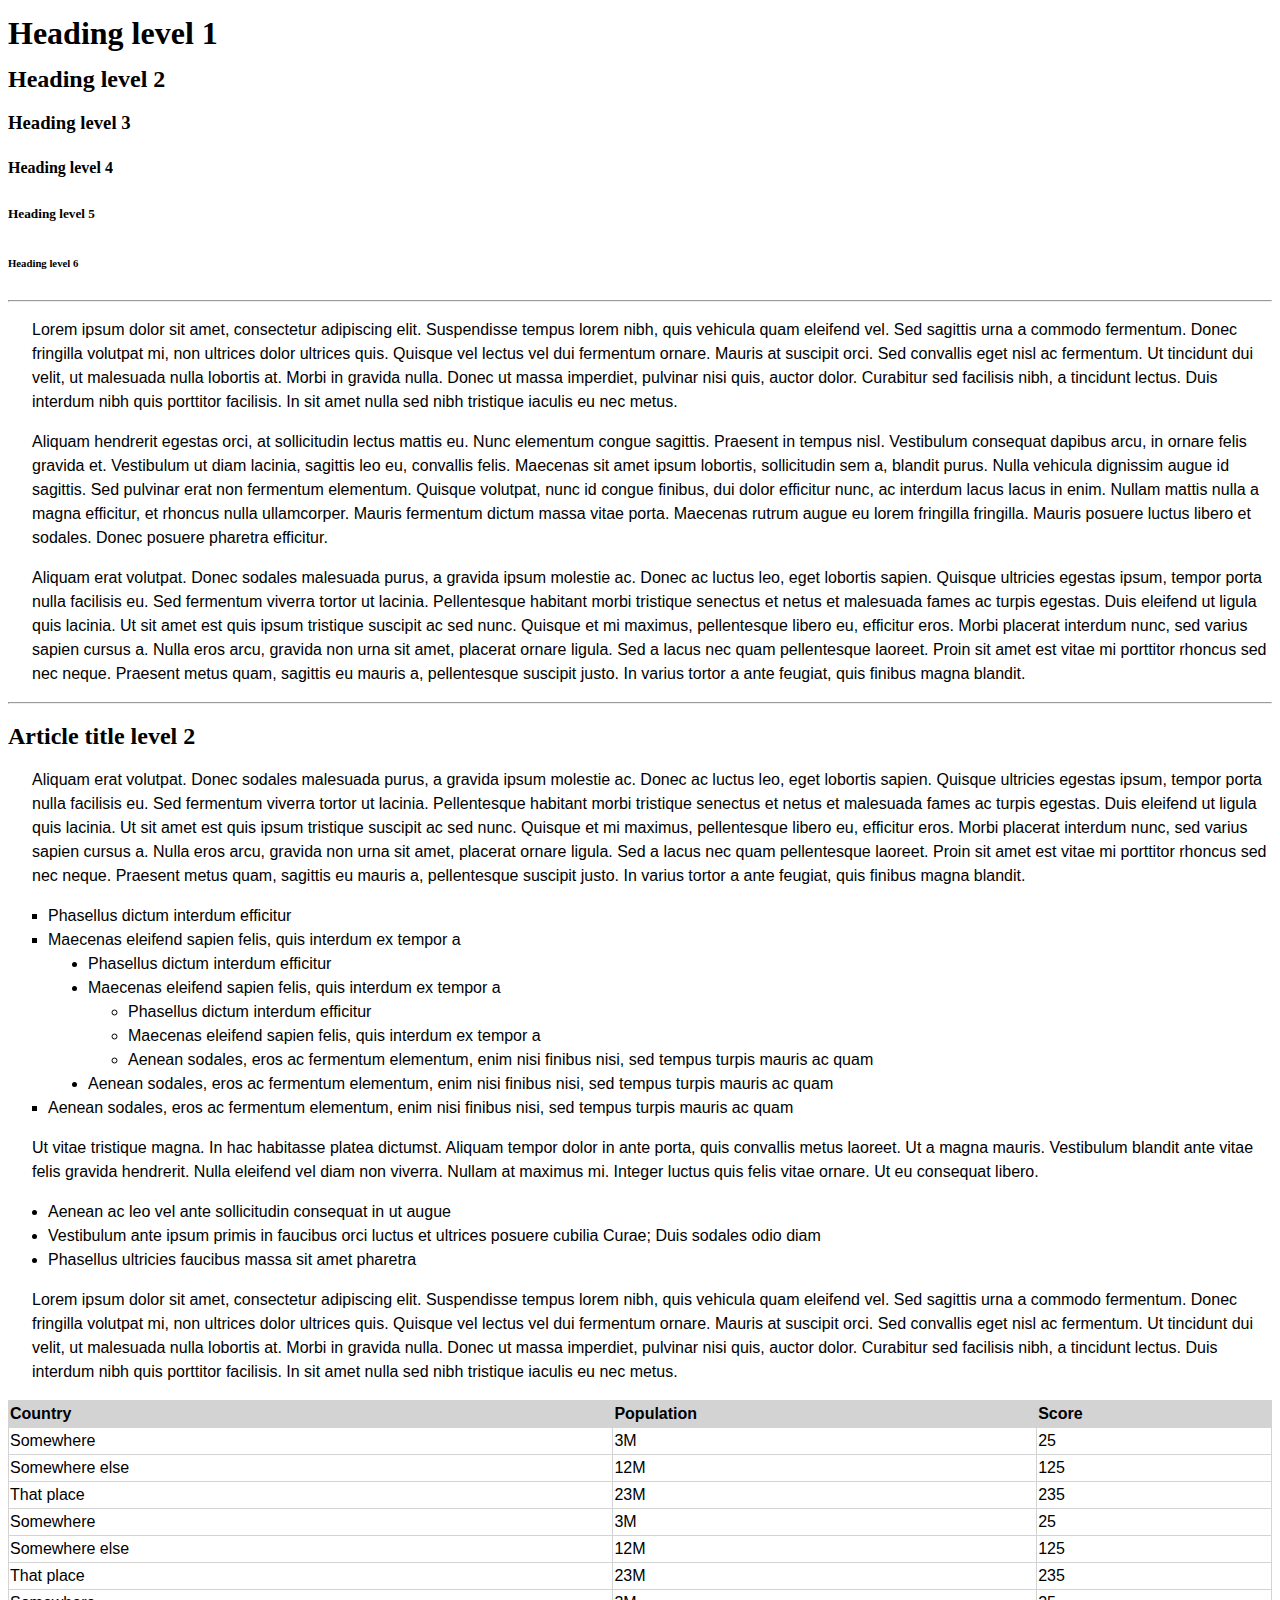
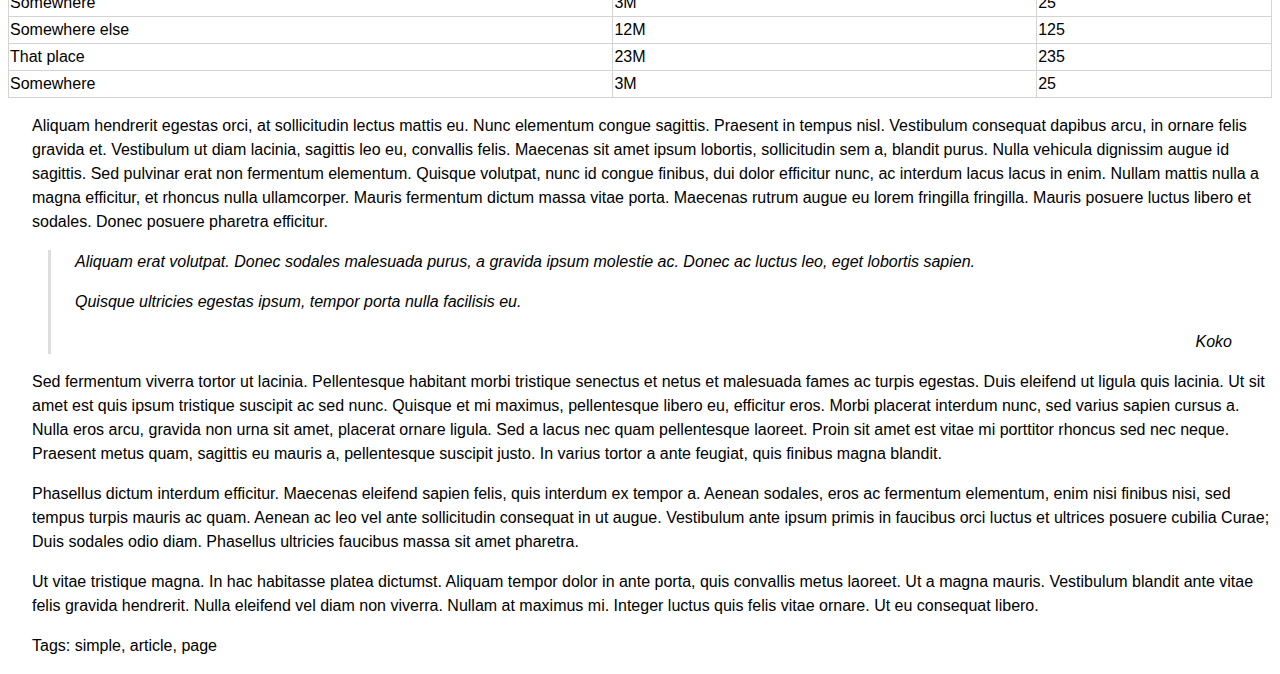
<file: 03-CSSandTypography/03.CSS-and-Typography-Exercise-Resources/11_Create-Typography-CSS/index.html>
<!DOCTYPE html>
<html lang="en">
<head>
    <meta charset="UTF-8">
    <meta http-equiv="X-UA-Compatible" content="IE=edge">
    <meta name="viewport" content="width=device-width, initial-scale=1.0">
    <title>Typography</title>
    <link type="text/css" href="style.css" rel="stylesheet">
</head>
<body>
    <h1>Heading level 1</h1>
    <h2>Heading level 2</h2>
    <h3>Heading level 3</h3>
    <h4>Heading level 4</h4>
    <h5>Heading level 5</h5>
    <h6>Heading level 6</h6>
    
    <hr>
    <article>
        <p>
            Lorem ipsum dolor sit amet, consectetur adipiscing elit. Suspendisse tempus lorem nibh, quis vehicula quam eleifend vel. Sed sagittis urna a commodo fermentum. Donec fringilla volutpat mi, non ultrices dolor ultrices quis. Quisque vel lectus vel dui fermentum ornare. Mauris at suscipit orci. Sed convallis eget nisl ac fermentum. Ut tincidunt dui velit, ut malesuada nulla lobortis at. Morbi in gravida nulla. Donec ut massa imperdiet, pulvinar nisi quis, auctor dolor. Curabitur sed facilisis nibh, a tincidunt lectus. Duis interdum nibh quis porttitor facilisis. In sit amet nulla sed nibh tristique iaculis eu nec metus.
        </p>

        <p>
            Aliquam hendrerit egestas orci, at sollicitudin lectus mattis eu. Nunc elementum congue sagittis. Praesent in tempus nisl. Vestibulum consequat dapibus arcu, in ornare felis gravida et. Vestibulum ut diam lacinia, sagittis leo eu, convallis felis. Maecenas sit amet ipsum lobortis, sollicitudin sem a, blandit purus. Nulla vehicula dignissim augue id sagittis. Sed pulvinar erat non fermentum elementum. Quisque volutpat, nunc id congue finibus, dui dolor efficitur nunc, ac interdum lacus lacus in enim. Nullam mattis nulla a magna efficitur, et rhoncus nulla ullamcorper. Mauris fermentum dictum massa vitae porta. Maecenas rutrum augue eu lorem fringilla fringilla. Mauris posuere luctus libero et sodales. Donec posuere pharetra efficitur.
        </p>

        <p>
            Aliquam erat volutpat. Donec sodales malesuada purus, a gravida ipsum molestie ac. Donec ac luctus leo, eget lobortis sapien. Quisque ultricies egestas ipsum, tempor porta nulla facilisis eu. Sed fermentum viverra tortor ut lacinia. Pellentesque habitant morbi tristique senectus et netus et malesuada fames ac turpis egestas. Duis eleifend ut ligula quis lacinia. Ut sit amet est quis ipsum tristique suscipit ac sed nunc. Quisque et mi maximus, pellentesque libero eu, efficitur eros. Morbi placerat interdum nunc, sed varius sapien cursus a. Nulla eros arcu, gravida non urna sit amet, placerat ornare ligula. Sed a lacus nec quam pellentesque laoreet. Proin sit amet est vitae mi porttitor rhoncus sed nec neque. Praesent metus quam, sagittis eu mauris a, pellentesque suscipit justo. In varius tortor a ante feugiat, quis finibus magna blandit.
        </p>
    </article>

    <hr>
    <article>
        <h2>Article title level 2</h2>
        <p>
            Aliquam erat volutpat. Donec sodales malesuada purus, a gravida ipsum molestie ac. Donec ac luctus leo, eget lobortis sapien. Quisque ultricies egestas ipsum, tempor porta nulla facilisis eu. Sed fermentum viverra tortor ut lacinia. Pellentesque habitant morbi tristique senectus et netus et malesuada fames ac turpis egestas. Duis eleifend ut ligula quis lacinia. Ut sit amet est quis ipsum tristique suscipit ac sed nunc. Quisque et mi maximus, pellentesque libero eu, efficitur eros. Morbi placerat interdum nunc, sed varius sapien cursus a. Nulla eros arcu, gravida non urna sit amet, placerat ornare ligula. Sed a lacus nec quam pellentesque laoreet. Proin sit amet est vitae mi porttitor rhoncus sed nec neque. Praesent metus quam, sagittis eu mauris a, pellentesque suscipit justo. In varius tortor a ante feugiat, quis finibus magna blandit.
        </p>

        <ul id="first-level">
            <li>Phasellus dictum interdum efficitur</li>
            <li>Maecenas eleifend sapien felis, quis interdum ex tempor a</li>
            <ul>
                <li>Phasellus dictum interdum efficitur</li>
                <li>Maecenas eleifend sapien felis, quis interdum ex tempor a</li>
                <ul>
                    <li>Phasellus dictum interdum efficitur</li>
                    <li>Maecenas eleifend sapien felis, quis interdum ex tempor a</li>
                    <li>Aenean sodales, eros ac fermentum elementum, enim nisi finibus nisi, sed tempus turpis mauris ac quam</li>
                </ul>
                <li>Aenean sodales, eros ac fermentum elementum, enim nisi finibus nisi, sed tempus turpis mauris ac quam</li>
            </ul>
            <li>Aenean sodales, eros ac fermentum elementum, enim nisi finibus nisi, sed tempus turpis mauris ac quam</li>
        </ul>

        <p>
            Ut vitae tristique magna. In hac habitasse platea dictumst. Aliquam tempor dolor in ante porta, quis convallis metus laoreet. Ut a magna mauris. Vestibulum blandit ante vitae felis gravida hendrerit. Nulla eleifend vel diam non viverra. Nullam at maximus mi. Integer luctus quis felis vitae ornare. Ut eu consequat libero.
        </p>

        <ul>
            <li>Aenean ac leo vel ante sollicitudin consequat in ut augue</li>
            <li>Vestibulum ante ipsum primis in faucibus orci luctus et ultrices posuere cubilia Curae; Duis sodales odio diam</li>
            <li>Phasellus ultricies faucibus massa sit amet pharetra</li>
        </ul>

        <p>
            Lorem ipsum dolor sit amet, consectetur adipiscing elit. Suspendisse tempus lorem nibh, quis vehicula quam eleifend vel. Sed sagittis urna a commodo fermentum. Donec fringilla volutpat mi, non ultrices dolor ultrices quis. Quisque vel lectus vel dui fermentum ornare. Mauris at suscipit orci. Sed convallis eget nisl ac fermentum. Ut tincidunt dui velit, ut malesuada nulla lobortis at. Morbi in gravida nulla. Donec ut massa imperdiet, pulvinar nisi quis, auctor dolor. Curabitur sed facilisis nibh, a tincidunt lectus. Duis interdum nibh quis porttitor facilisis. In sit amet nulla sed nibh tristique iaculis eu nec metus.
        </p>

        <table>
            <thead>
                <td>Country</td>
                <td>Population</td>
                <td>Score</td>
            </thead>
            <tbody>
                <tr>
                    <td>Somewhere</td>
                    <td>3M</td>
                    <td>25</td>
                </tr>

                <tr>
                    <td>Somewhere else</td>
                    <td>12M</td>
                    <td>125</td>
                </tr>

                <tr>
                    <td>That place</td>
                    <td>23M</td>
                    <td>235</td>
                </tr>

                <tr>
                    <td>Somewhere</td>
                    <td>3M</td>
                    <td>25</td>
                </tr>

                <tr>
                    <td>Somewhere else</td>
                    <td>12M</td>
                    <td>125</td>
                </tr>

                <tr>
                    <td>That place</td>
                    <td>23M</td>
                    <td>235</td>
                </tr>

                <tr>
                    <td>Somewhere</td>
                    <td>3M</td>
                    <td>25</td>
                </tr>

                <tr>
                    <td>Somewhere else</td>
                    <td>12M</td>
                    <td>125</td>
                </tr>

                <tr>
                    <td>That place</td>
                    <td>23M</td>
                    <td>235</td>
                </tr>

                <tr>
                    <td>Somewhere</td>
                    <td>3M</td>
                    <td>25</td>
                </tr>             
            </tbody>
        </table>

        <p>
            Aliquam hendrerit egestas orci, at sollicitudin lectus mattis eu. Nunc elementum congue sagittis. Praesent in tempus nisl. Vestibulum consequat dapibus arcu, in ornare felis gravida et. Vestibulum ut diam lacinia, sagittis leo eu, convallis felis. Maecenas sit amet ipsum lobortis, sollicitudin sem a, blandit purus. Nulla vehicula dignissim augue id sagittis. Sed pulvinar erat non fermentum elementum. Quisque volutpat, nunc id congue finibus, dui dolor efficitur nunc, ac interdum lacus lacus in enim. Nullam mattis nulla a magna efficitur, et rhoncus nulla ullamcorper. Mauris fermentum dictum massa vitae porta. Maecenas rutrum augue eu lorem fringilla fringilla. Mauris posuere luctus libero et sodales. Donec posuere pharetra efficitur.
        </p>

        <blockquote>
            <p>Aliquam erat volutpat. Donec sodales malesuada purus, a gravida ipsum molestie ac. Donec ac luctus leo, eget lobortis sapien.</p>
            <p>Quisque ultricies egestas ipsum, tempor porta nulla facilisis eu.</p>
            <p id="author">Koko</p>
        </blockquote>

        <p>
            Sed fermentum viverra tortor ut lacinia. Pellentesque habitant morbi tristique senectus et netus et malesuada fames ac turpis egestas. Duis eleifend ut ligula quis lacinia. Ut sit amet est quis ipsum tristique suscipit ac sed nunc. Quisque et mi maximus, pellentesque libero eu, efficitur eros. Morbi placerat interdum nunc, sed varius sapien cursus a. Nulla eros arcu, gravida non urna sit amet, placerat ornare ligula. Sed a lacus nec quam pellentesque laoreet. Proin sit amet est vitae mi porttitor rhoncus sed nec neque. Praesent metus quam, sagittis eu mauris a, pellentesque suscipit justo. In varius tortor a ante feugiat, quis finibus magna blandit.
        </p>

        <p>
            Phasellus dictum interdum efficitur. Maecenas eleifend sapien felis, quis interdum ex tempor a. Aenean sodales, eros ac fermentum elementum, enim nisi finibus nisi, sed tempus turpis mauris ac quam. Aenean ac leo vel ante sollicitudin consequat in ut augue. Vestibulum ante ipsum primis in faucibus orci luctus et ultrices posuere cubilia Curae; Duis sodales odio diam. Phasellus ultricies faucibus massa sit amet pharetra.
        </p>

        <p>Ut vitae tristique magna. In hac habitasse platea dictumst. Aliquam tempor dolor in ante porta, quis convallis metus laoreet. Ut a magna mauris. Vestibulum blandit ante vitae felis gravida hendrerit. Nulla eleifend vel diam non viverra. Nullam at maximus mi. Integer luctus quis felis vitae ornare. Ut eu consequat libero.</p>

        <p>Tags: simple, article, page</p>
    </article>
</body>
</html>
</file>
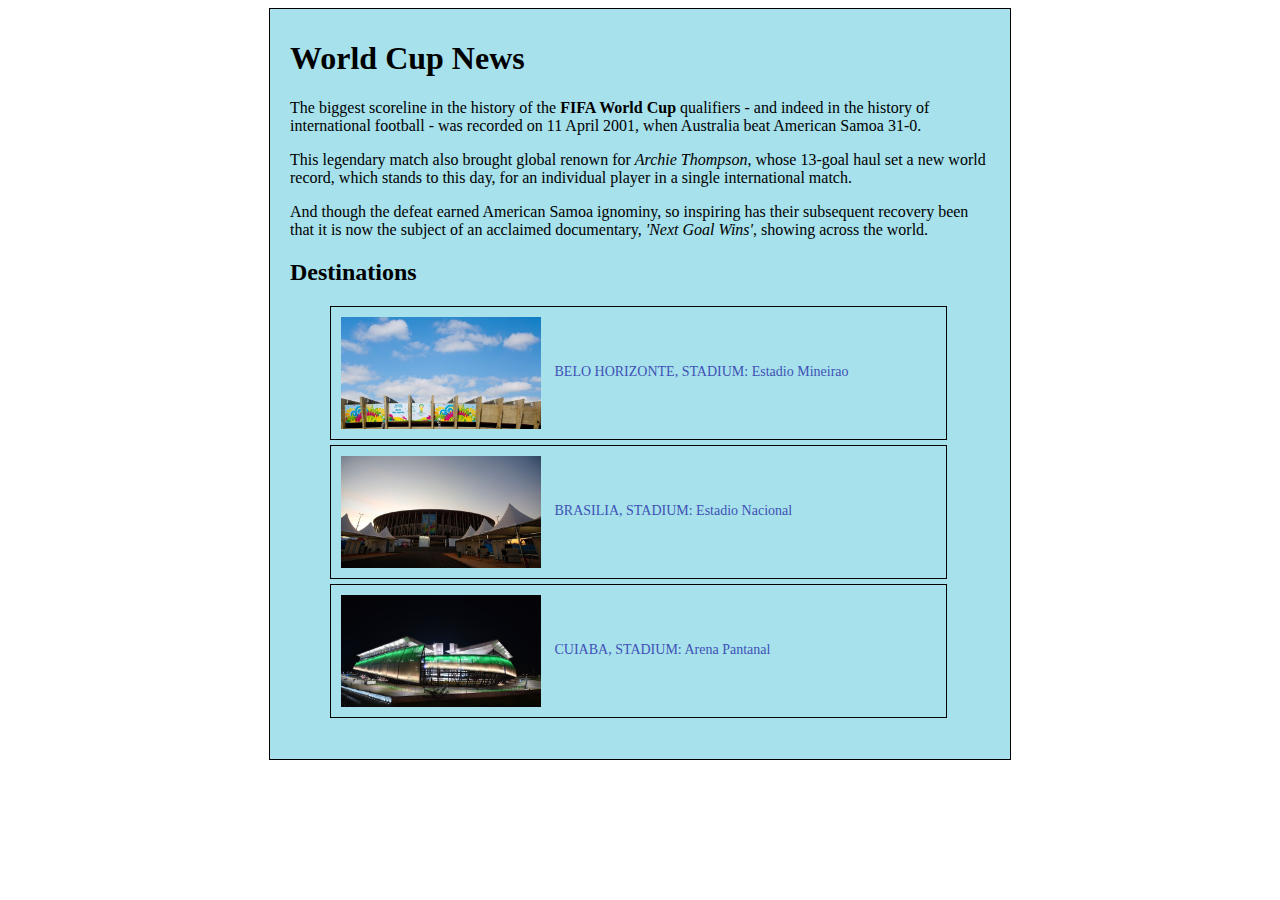
<file: 01-IntroductionToHTMLandCSS/10/world-cup-news.html>
<!DOCTYPE html>
<html lang="en">
<head>
    <link rel="stylesheet" type="text/css" href="world-cup-news.css">
    <meta charset="UTF-8">
    <meta http-equiv="X-UA-Compatible" content="IE=edge">
    <meta name="viewport" content="width=device-width, initial-scale=1.0">
    <title>World Cup News
    </title>
</head>
<body>
    <main id= "wrapper" >
        <h1>World Cup News</h1>
        <p>
            The biggest scoreline in the history of the <strong>FIFA World Cup</strong> qualifiers - and indeed in the history of international football - was recorded on 11 April 2001, when Australia beat American Samoa 31-0.
        </p>

        <p>
            This legendary match also brought global renown for <em>Archie Thompson</em>, whose 13-goal haul set a new world record, which stands to this day, for an individual player in a single international match.
        </p>

        <p>
            And though the defeat earned American Samoa ignominy, so inspiring has their subsequent recovery been that it is now the subject of an acclaimed documentary, <em>'Next Goal Wins'</em>, showing across the world.
        </p>

        <h2>Destinations</h2>
        <ul type="none">
            <li>
                <img src="./estadio-mineirao.jpg" />
                <span class="text">BELO HORIZONTE, STADIUM: Estadio Mineirao</span>
            </li>
            <li>
                <img src="./estadio-nacional.jpg" />
                <span class="text">BRASILIA, STADIUM: Estadio Nacional</span>
            </li>
            <li>
                <img src="./arena-pantanal.jpg" />
                <span class="text">CUIABA, STADIUM: Arena Pantanal</span>
            </li>
        </ul>

    </main>
</body>
</html>
</file>
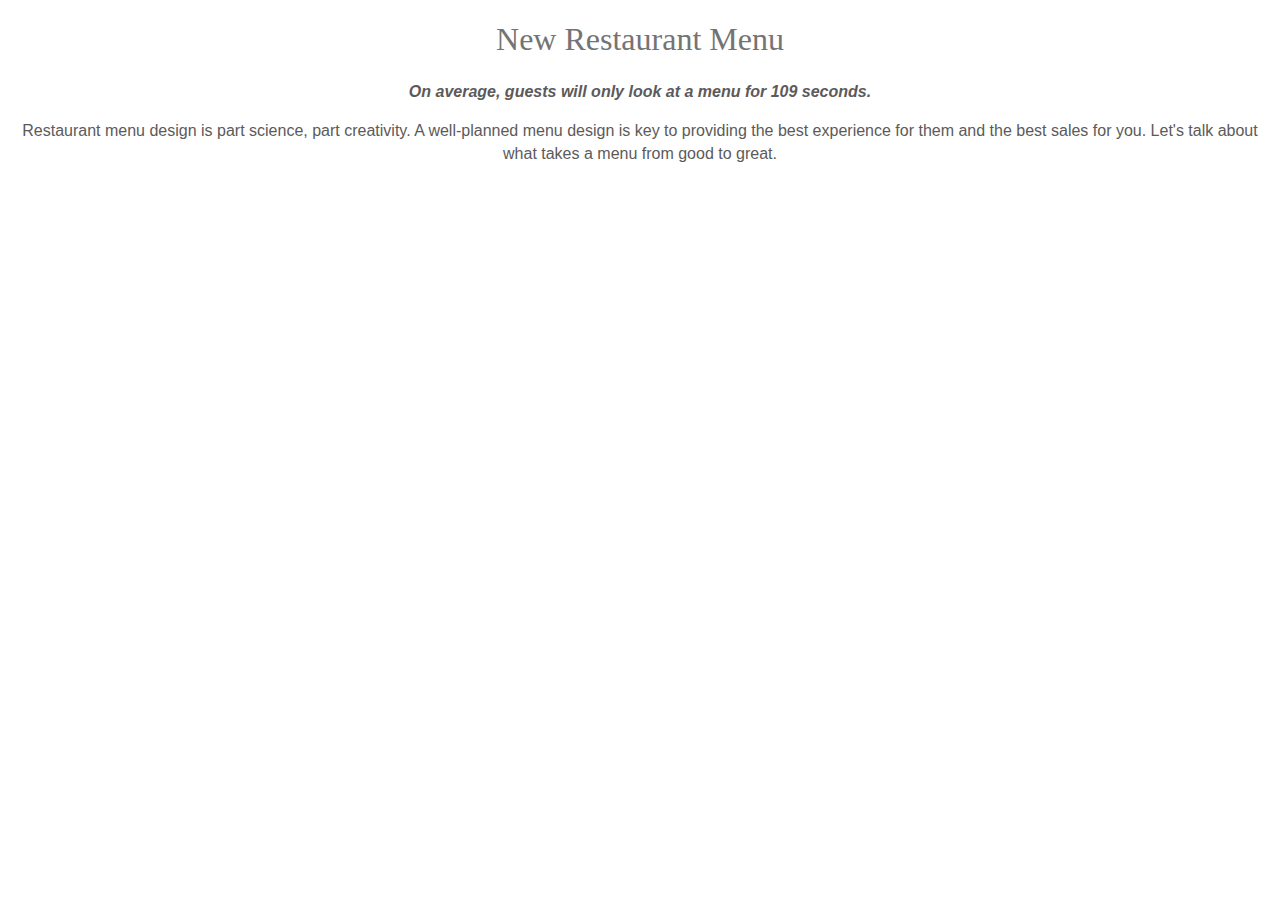
<file: 03-CSSandTypography/03.CSS-and-Typography-Exercise-Resources/01_Restaurant-Menu/restaurantMenu.html>
<!DOCTYPE html>
<html lang="en">
<head>
    <meta charset="UTF-8">
    <meta http-equiv="X-UA-Compatible" content="IE=edge">
    <meta name="viewport" content="width=device-width, initial-scale=1.0">
    <link rel="stylesheet" href="restaurantMenu.css"  type="text/css"/>
</head>
<body>
    <article>
        <h1>New Restaurant Menu</h1>
        <span>On average, guests will only look at a menu for 109 seconds.</span>
        <p>Restaurant menu design is part science, part creativity. A well-planned menu design is key to providing the best experience for them and the best sales for you. Let's talk about what takes a menu from good to great.</p>
    </article>
</body>
</html>
</file>
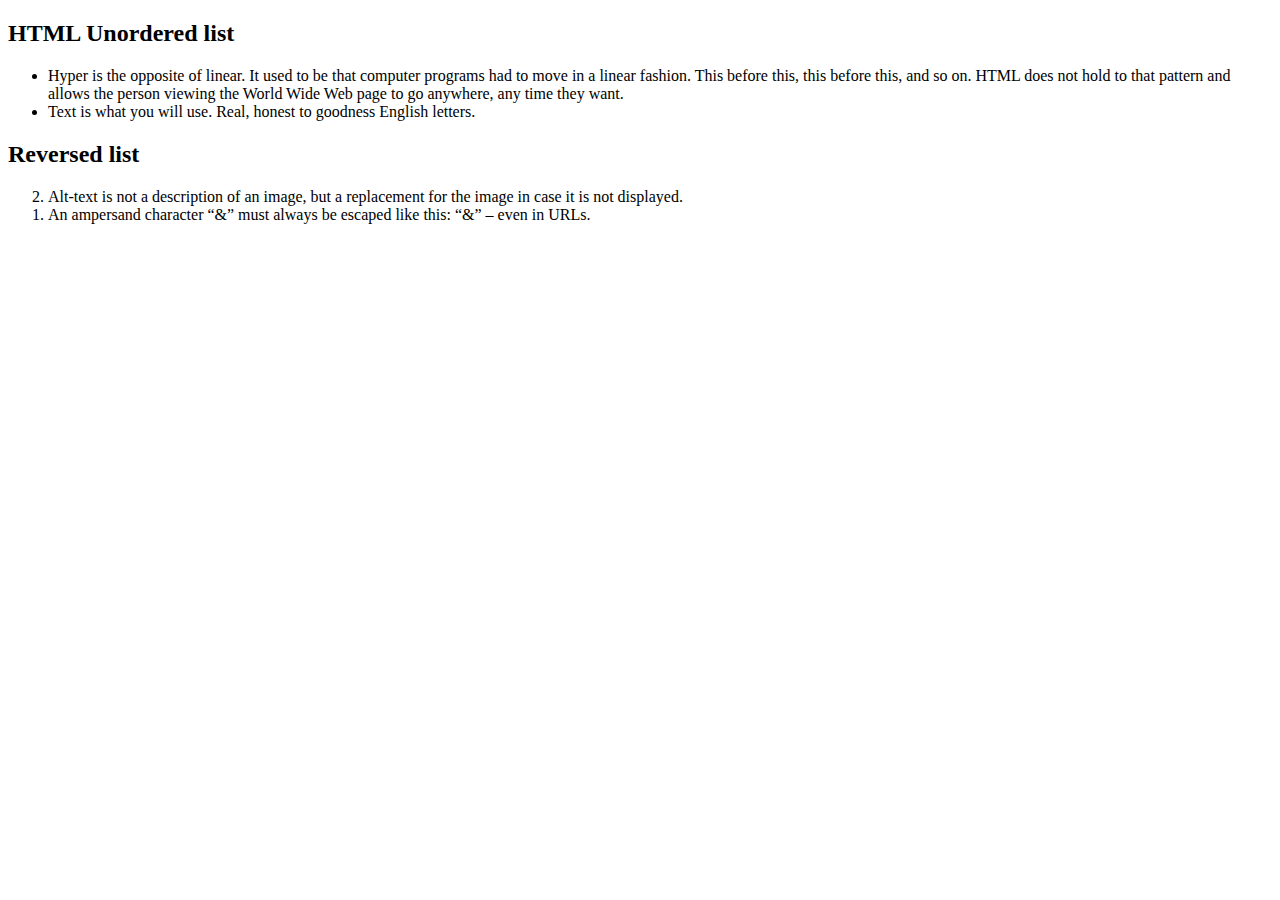
<file: 03-CSSandTypography/03.CSS-and-Typography-Exercise-Resources/02_Style-Lists/style-lists.html>
<!DOCTYPE html>
<html>

<head>
    <title>Style Lists</title>
    <link rel="stylesheet" href="styles.css">
</head>

<body>
    <section>
        <article>
            <h2> HTML Unordered list</h2>

            <ul>
                <li>Hyper is the opposite of linear. It used to be that computer programs had to move in a linear fashion. This before this, this before this, and so on. HTML does not hold to that pattern and allows the person viewing the World Wide Web page
                    to go anywhere, any time they want.</li>
                <li>Text is what you will use. Real, honest to goodness English letters.</li>

            </ul>
        </article>

        <article>
            <h2>Reversed list</h2>

            <ol reversed>
                <li>Alt-text is not a description of an image, but a replacement for the image in case it is not displayed.
                </li>
                <li>An ampersand character “&” must always be escaped like this: “&” – even in URLs.</li>

            </ol>
        </article>

    </section>

</body>

</html>
</file>
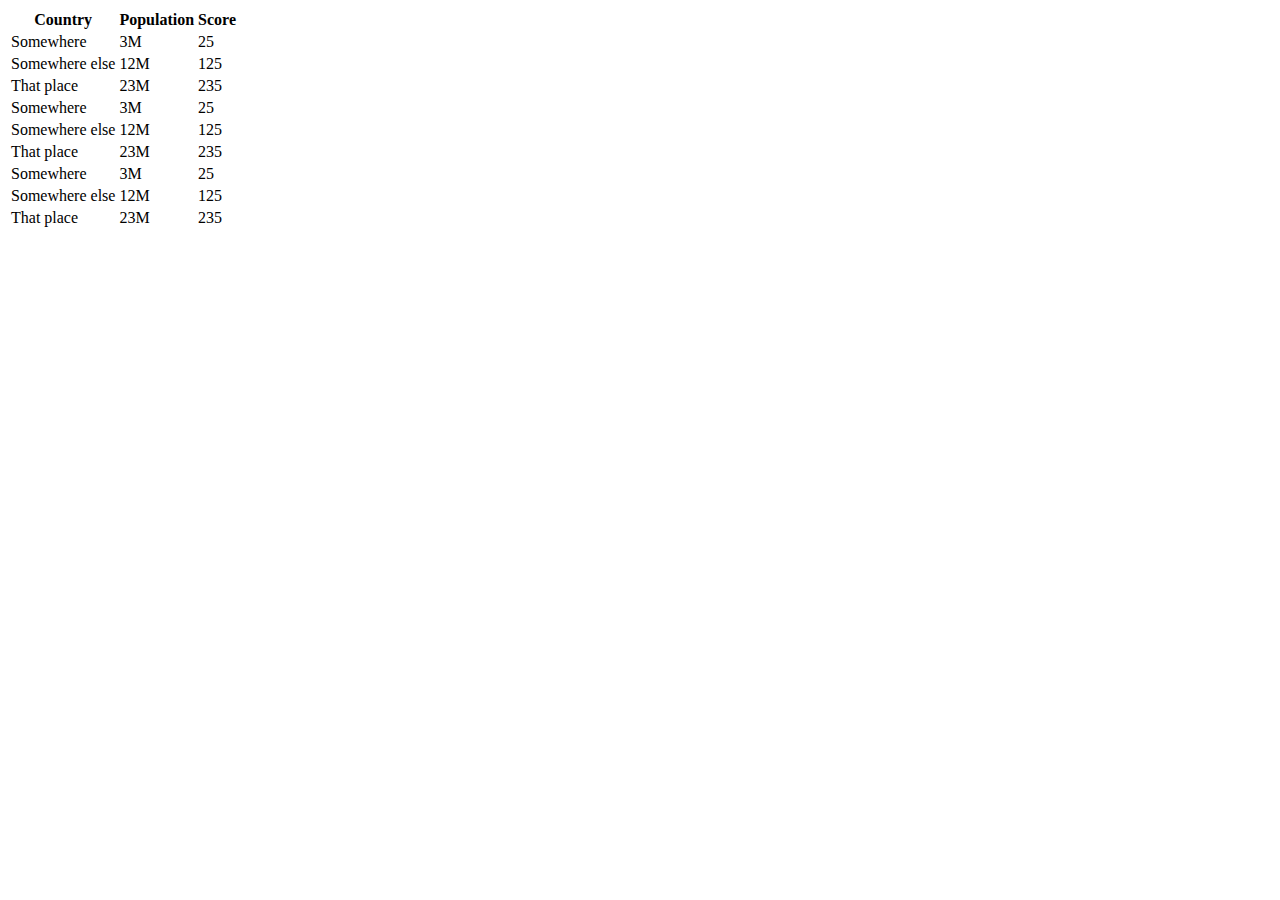
<file: 03-CSSandTypography/03.CSS-and-Typography-Exercise-Resources/03_Styling-Tables/styling-tables.html>
<!DOCTYPE html>
<html>

<head>
    <title>Styling Tables</title>
    <link rel="stylesheet" href="styles.css">
</head>

<body>
    <table>
        <thead>
            <tr>
                <th>Country</th>
                <th>Population</th>
                <th>Score</th>
            </tr>
        </thead>
        <tbody>
            <tr>
                <td>Somewhere</td>
                <td>3M</td>
                <td>25</td>
            </tr>
            <tr>
                <td>Somewhere else</td>
                <td>12M</td>
                <td>125</td>
            </tr>
            <tr>
                <td>That place</td>
                <td>23M</td>
                <td>235</td>
            </tr>
            <tr>
                <td>Somewhere</td>
                <td>3M</td>
                <td>25</td>
            </tr>
            <tr>
                <td>Somewhere else</td>
                <td>12M</td>
                <td>125</td>
            </tr>
            <tr>
                <td>That place</td>
                <td>23M</td>
                <td>235</td>
            </tr>
            <tr>
                <td>Somewhere</td>
                <td>3M</td>
                <td>25</td>
            </tr>
            <tr>
                <td>Somewhere else</td>
                <td>12M</td>
                <td>125</td>
            </tr>
            <tr>
                <td>That place</td>
                <td>23M</td>
                <td>235</td>
            </tr>
        </tbody>
    </table>

</body>

</html>
</file>
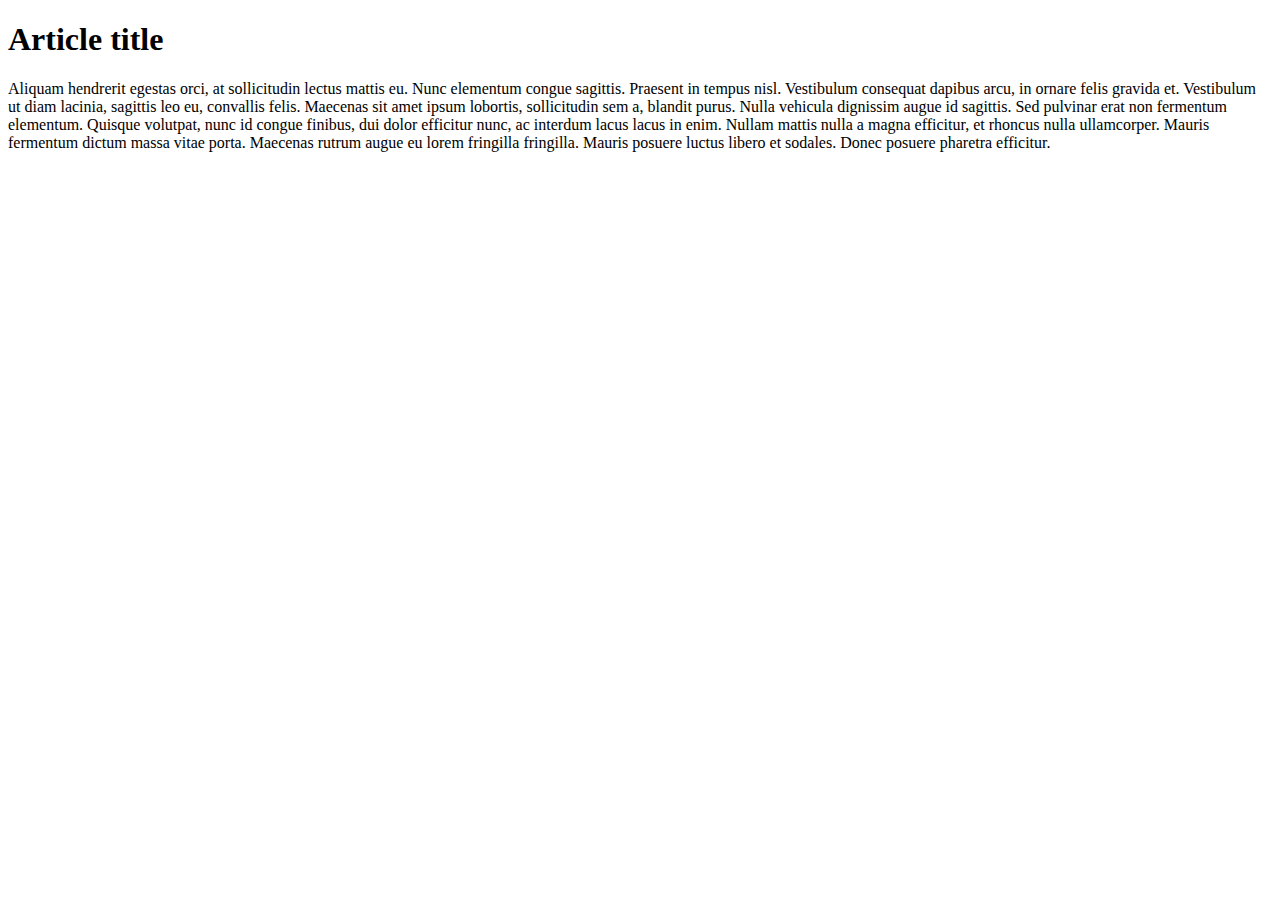
<file: 03-CSSandTypography/03.CSS-and-Typography-Exercise-Resources/06_Contrasting-Colors/contrasting-colors.html>
<!DOCTYPE html>
<html>

<head>
    <title>Contrasting Colors</title>
    <link rel="stylesheet" href="styles.css">
</head>

<body>
    <article>
        <h1>Article title</h1>
        <p>Aliquam hendrerit egestas orci, at sollicitudin lectus mattis eu. Nunc elementum congue sagittis. Praesent in tempus nisl. Vestibulum consequat dapibus arcu, in ornare felis gravida et. Vestibulum ut diam lacinia, sagittis leo eu, convallis felis.
            Maecenas sit amet ipsum lobortis, sollicitudin sem a, blandit purus. Nulla vehicula dignissim augue id sagittis. Sed pulvinar erat non fermentum elementum. Quisque volutpat, nunc id congue finibus, dui dolor efficitur nunc, ac interdum lacus
            lacus in enim. Nullam mattis nulla a magna efficitur, et rhoncus nulla ullamcorper. Mauris fermentum dictum massa vitae porta. Maecenas rutrum augue eu lorem fringilla fringilla. Mauris posuere luctus libero et sodales. Donec posuere pharetra
            efficitur.
        </p>

    </article>

</body>

</html>
</file>
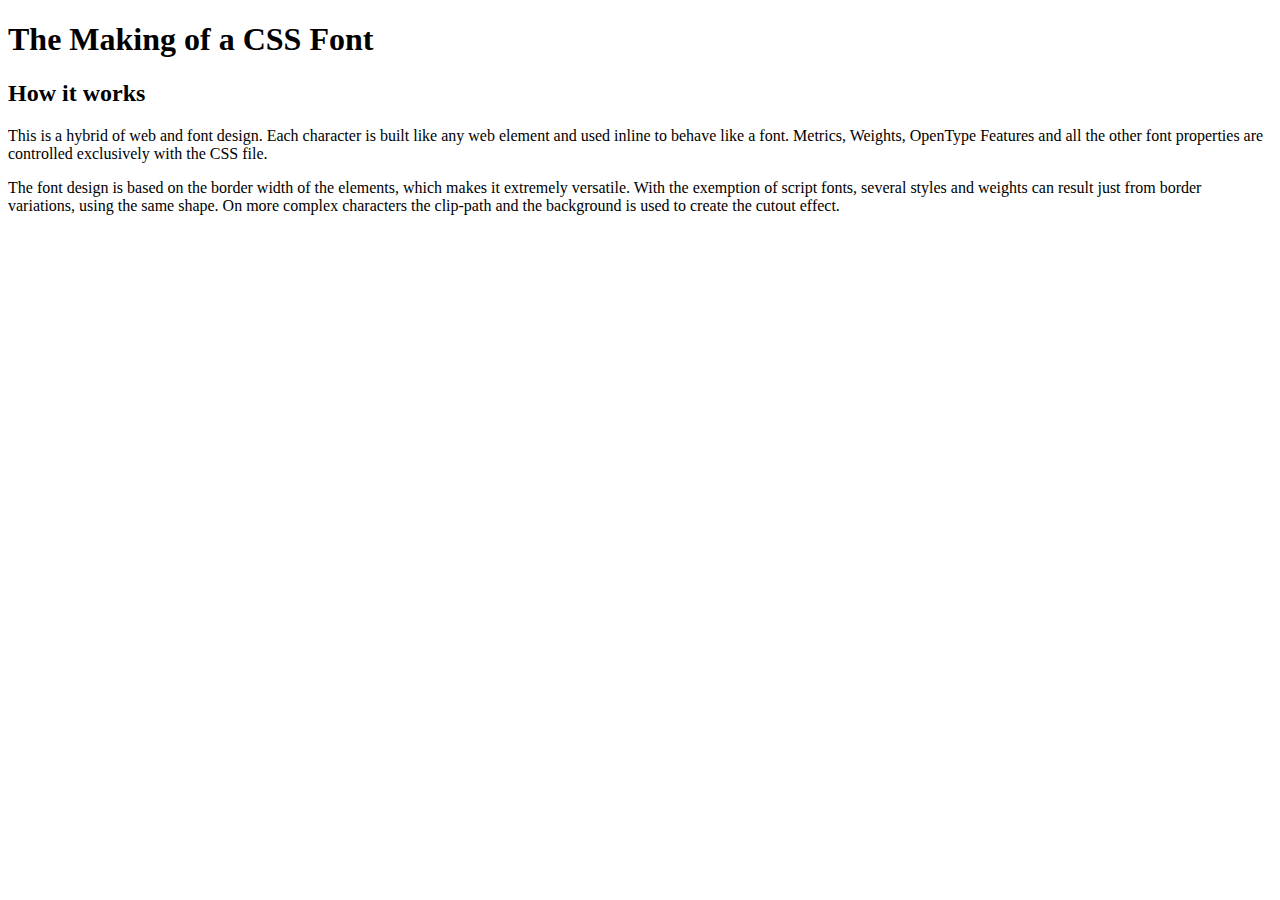
<file: 03-CSSandTypography/03.CSS-and-Typography-Exercise-Resources/07_The-Making-Of-A-CSS-Font/making-css-font.html>
<!DOCTYPE html>
<html>

<head>
    <title>The Making of a CSS Font</title>
    <link rel="stylesheet" href="styles.css">
</head>

<body>
    <h1>
        The Making of a CSS Font
    </h1>
    <h2>
        How it works
    </h2>
    <p>
        This is a hybrid of web and font design. Each character is built like any web element and used inline to behave like a font. Metrics, Weights, OpenType Features and all the other font properties are controlled exclusively with the CSS file.
    </p>
    <p>
        The font design is based on the border width of the elements, which makes it extremely versatile. With the exemption of script fonts, several styles and weights can result just from border variations, using the same shape. On more complex characters the
        clip-path and the background is used to create the cutout effect.
    </p>

</body>

</html>
</file>
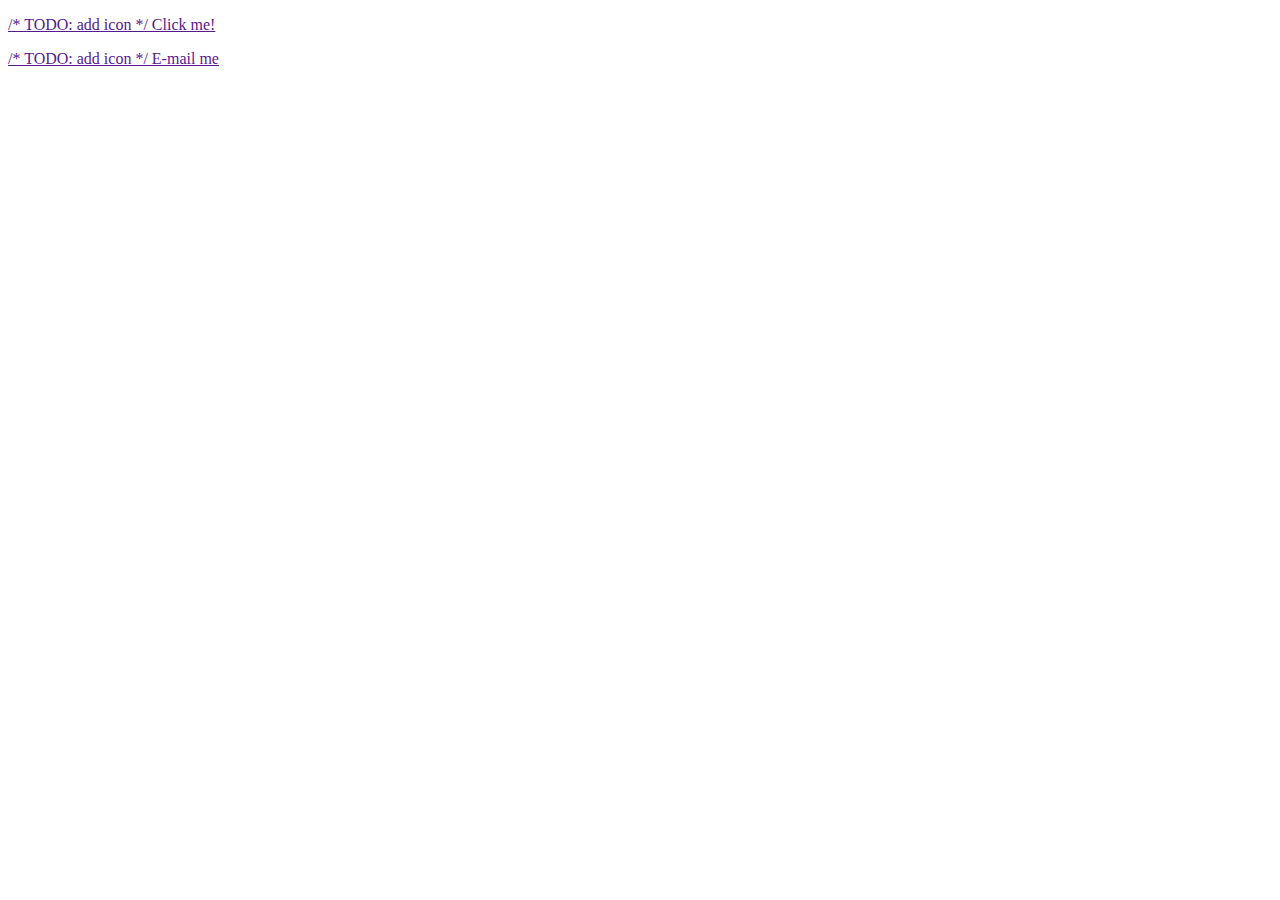
<file: 03-CSSandTypography/03.CSS-and-Typography-Exercise-Resources/09_Icon-Font-Buttons/icon-font-buttons.html>
<!DOCTYPE html>
<html>

<head>
    <title>Icon Font Buttons</title>
    <link rel="stylesheet" href="styles.css">
</head>

<body>
    <p>
        <a href="" class="green"> /* TODO: add icon */ Click me!</a>
    </p>
    <p>
        <a href="" class="orange"> /* TODO: add icon */    E-mail me</a>
    </p>
</body>

</html>
</file>
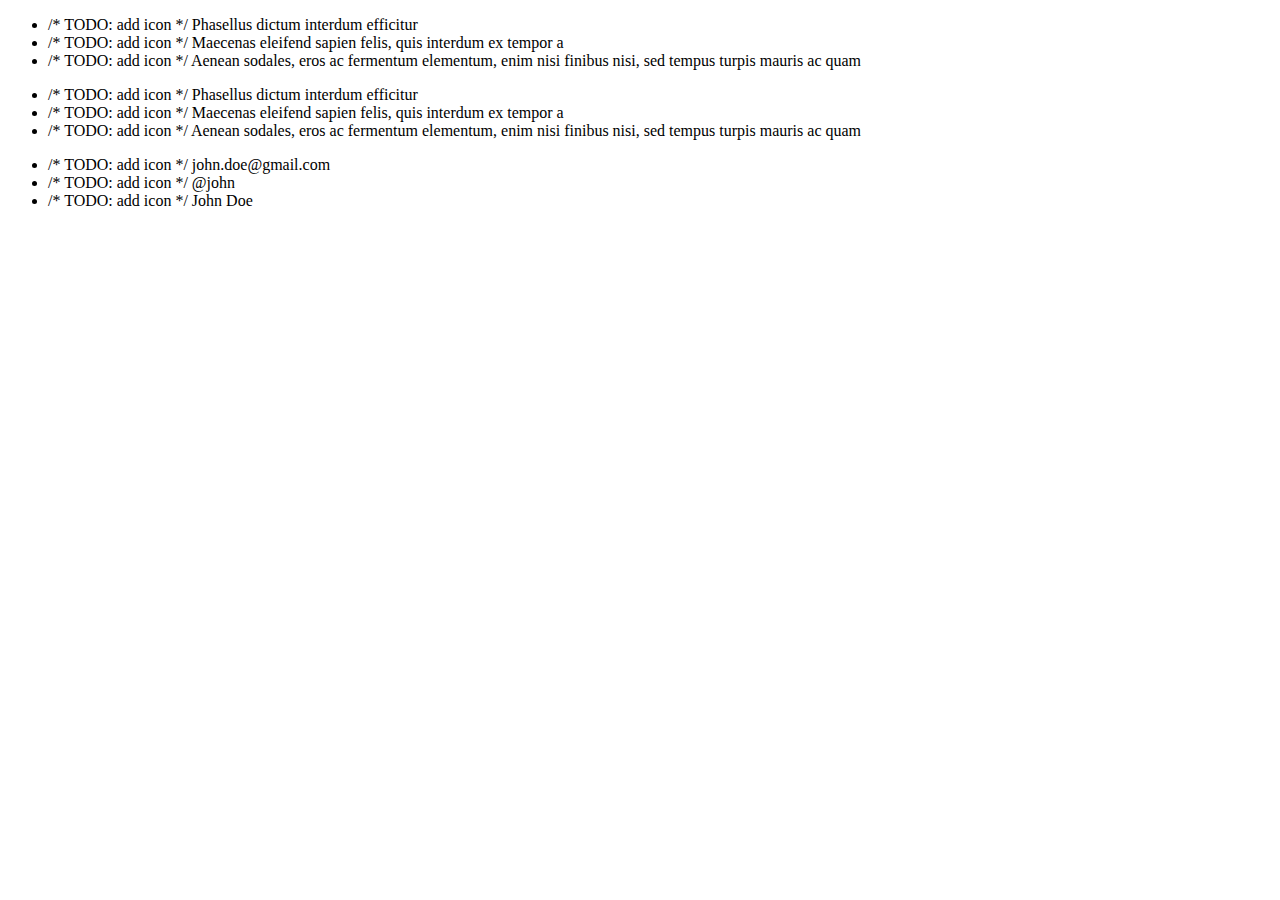
<file: 03-CSSandTypography/03.CSS-and-Typography-Exercise-Resources/10_Icon-Font-List/icon-font-list.html>
<!DOCTYPE html>
<html>

<head>
    <title>Icon Font List</title>
    <link rel="stylesheet" href="styles.css">
</head>

<body>
    <ul class="check">
        <li>/* TODO: add icon */ Phasellus dictum interdum efficitur</li>
        <li>/* TODO: add icon */ Maecenas eleifend sapien felis, quis interdum ex tempor a</li>
        <li>/* TODO: add icon */ Aenean sodales, eros ac fermentum elementum, enim nisi finibus nisi, sed tempus turpis mauris ac quam</li>
    </ul>

    <ul class="star">
        <li>/* TODO: add icon */ Phasellus dictum interdum efficitur</li>
        <li>/* TODO: add icon */ Maecenas eleifend sapien felis, quis interdum ex tempor a</li>
        <li>/* TODO: add icon */ Aenean sodales, eros ac fermentum elementum, enim nisi finibus nisi, sed tempus turpis mauris ac quam</li>
    </ul>

    <ul class="contact">
        <li>/* TODO: add icon */ john.doe@gmail.com</li>
        <li>/* TODO: add icon */ @john</li>
        <li>/* TODO: add icon */ John Doe</li>
    </ul>
</body>

</html>
</file>
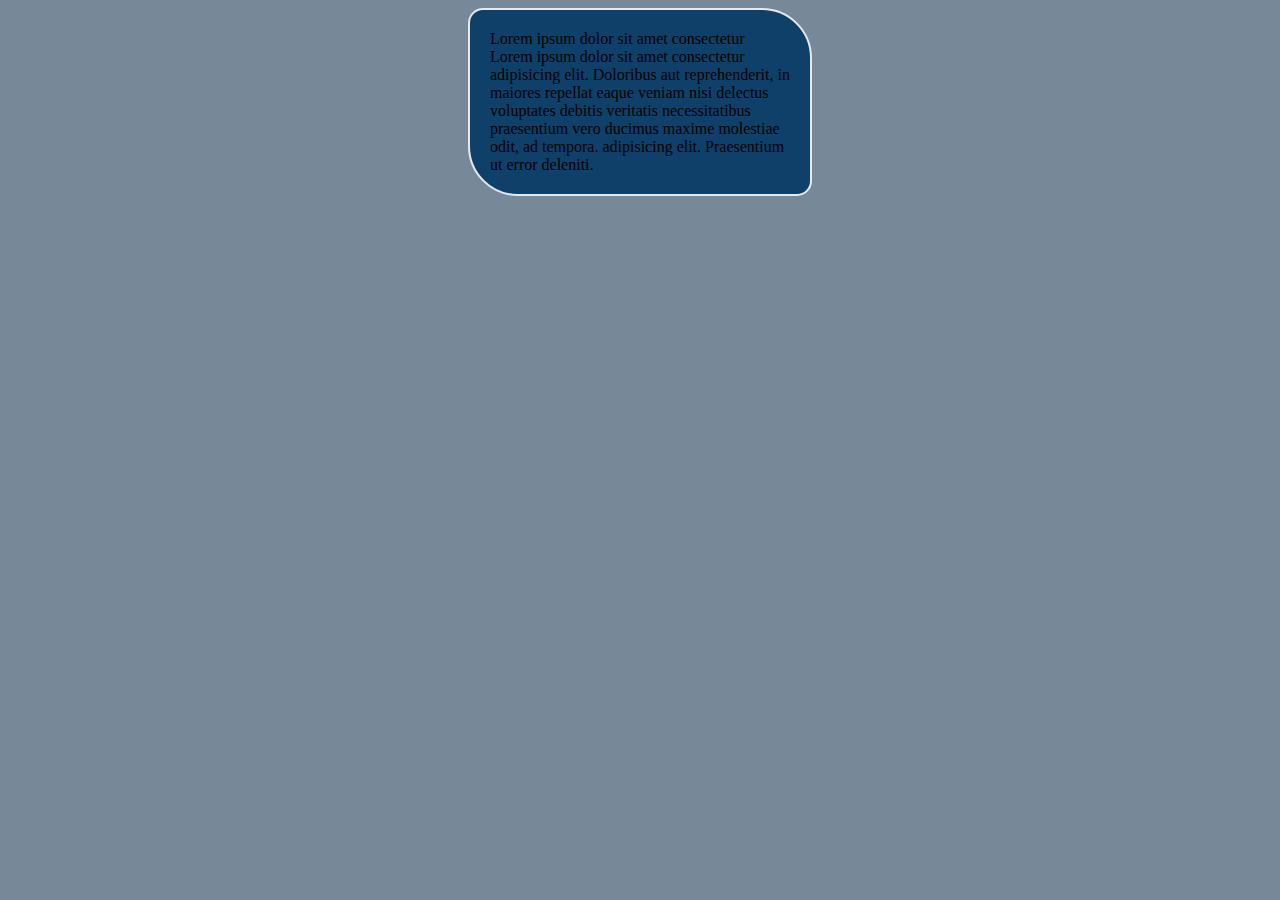
<file: 04-CSS_Box_Model/01. Block Model Container_Ресурси/01_Box-Model-Container/box-model-container.html>
<!DOCTYPE html>
<html>

<head>
    <title>Box Model Container</title>
    <link rel="stylesheet" href="styles.css">
</head>

<body>
    <section>
        <p>Lorem ipsum dolor sit amet consectetur Lorem ipsum dolor sit amet consectetur adipisicing elit. Doloribus aut reprehenderit, in maiores repellat eaque veniam nisi delectus voluptates debitis veritatis necessitatibus praesentium vero ducimus maxime
            molestiae odit, ad tempora. adipisicing elit. Praesentium ut error deleniti.
        </p>
    </section>

</body>

</html>
</file>
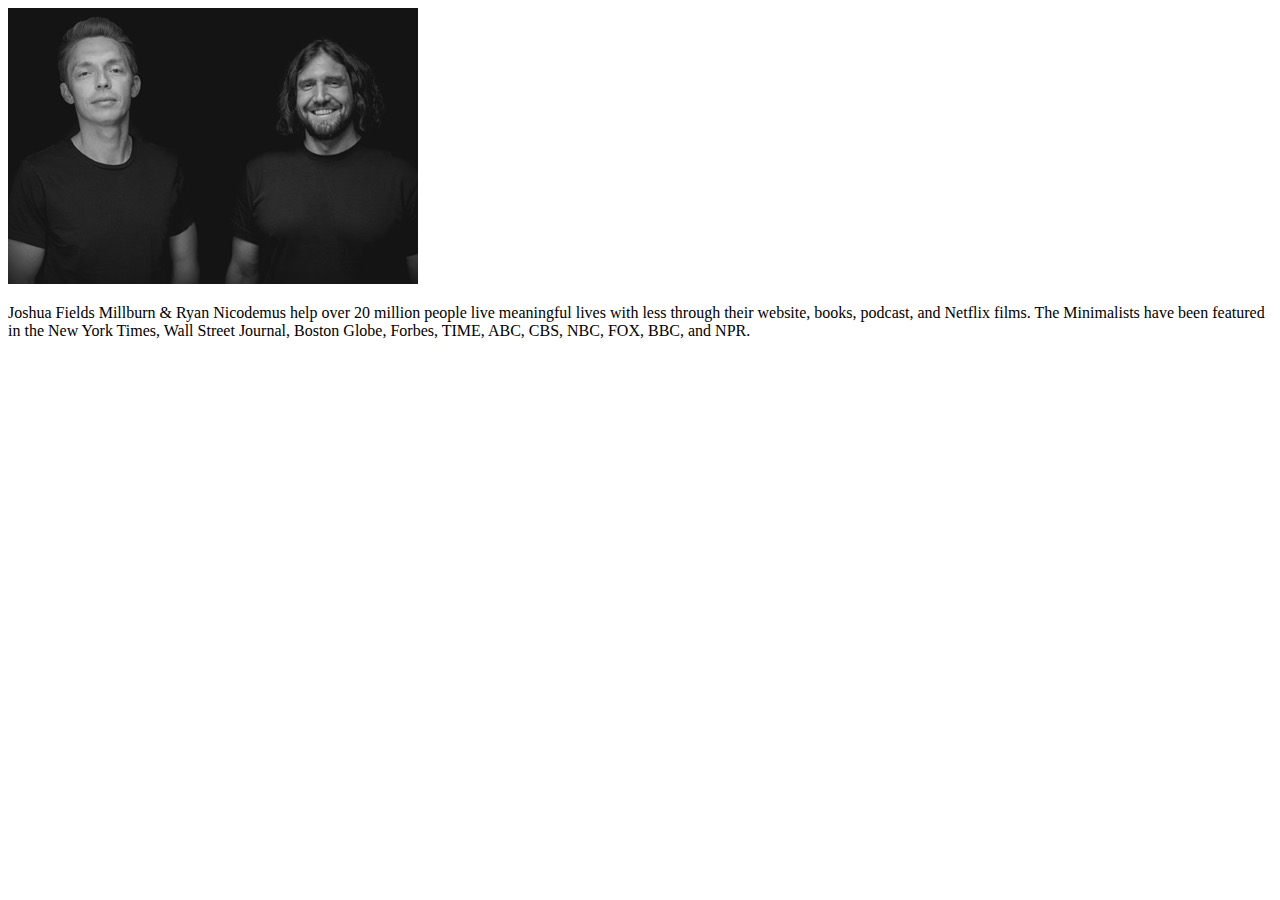
<file: 04-CSS_Box_Model/01. Block Model Container_Ресурси/04_Article/article.html>
<!DOCTYPE html>
<html>

<head>
    <title>Article</title>
    <link rel="stylesheet" href="styles.css">
</head>

<body>
    <main>
        <img src="the-minimalists.jpg" alt="">
        <p>
            Joshua Fields Millburn & Ryan Nicodemus help over 20 million people live meaningful lives with less through their website, books, podcast, and Netflix films. The Minimalists have been featured in the New York Times, Wall Street Journal, Boston Globe,
            Forbes, TIME, ABC, CBS, NBC, FOX, BBC, and NPR.
        </p>
    </main>
</body>

</html>
</file>
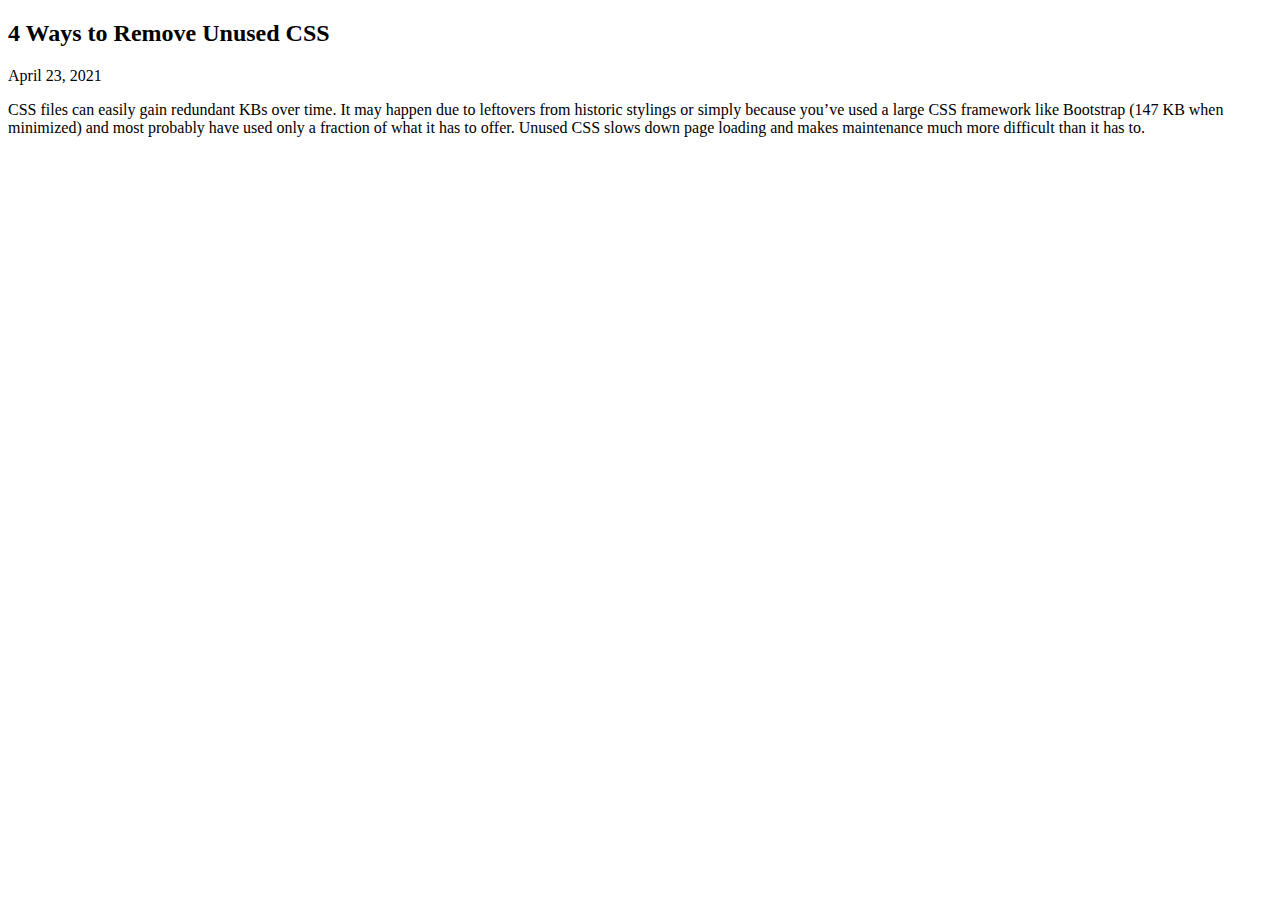
<file: 04-CSS_Box_Model/01. Block Model Container_Ресурси/05_Blog-Article/blog-article.html>
<!DOCTYPE html>
<html>

<head>
    <title>Blog Article</title>
    <link rel="stylesheet" href="styles.css">
</head>

<body>
    <article>
        <h2>4 Ways to Remove Unused CSS</h2>
        <div>
            <span>April 23, 2021</span>
        </div>
        <p>CSS files can easily gain redundant KBs over time. It may happen due to leftovers from historic stylings or simply because you’ve used a large CSS framework like Bootstrap (147 KB when minimized) and most probably have used only a fraction of
            what it has to offer. Unused CSS slows down page loading and makes maintenance much more difficult than it has to.</p>

    </article>
</body>

</html>
</file>
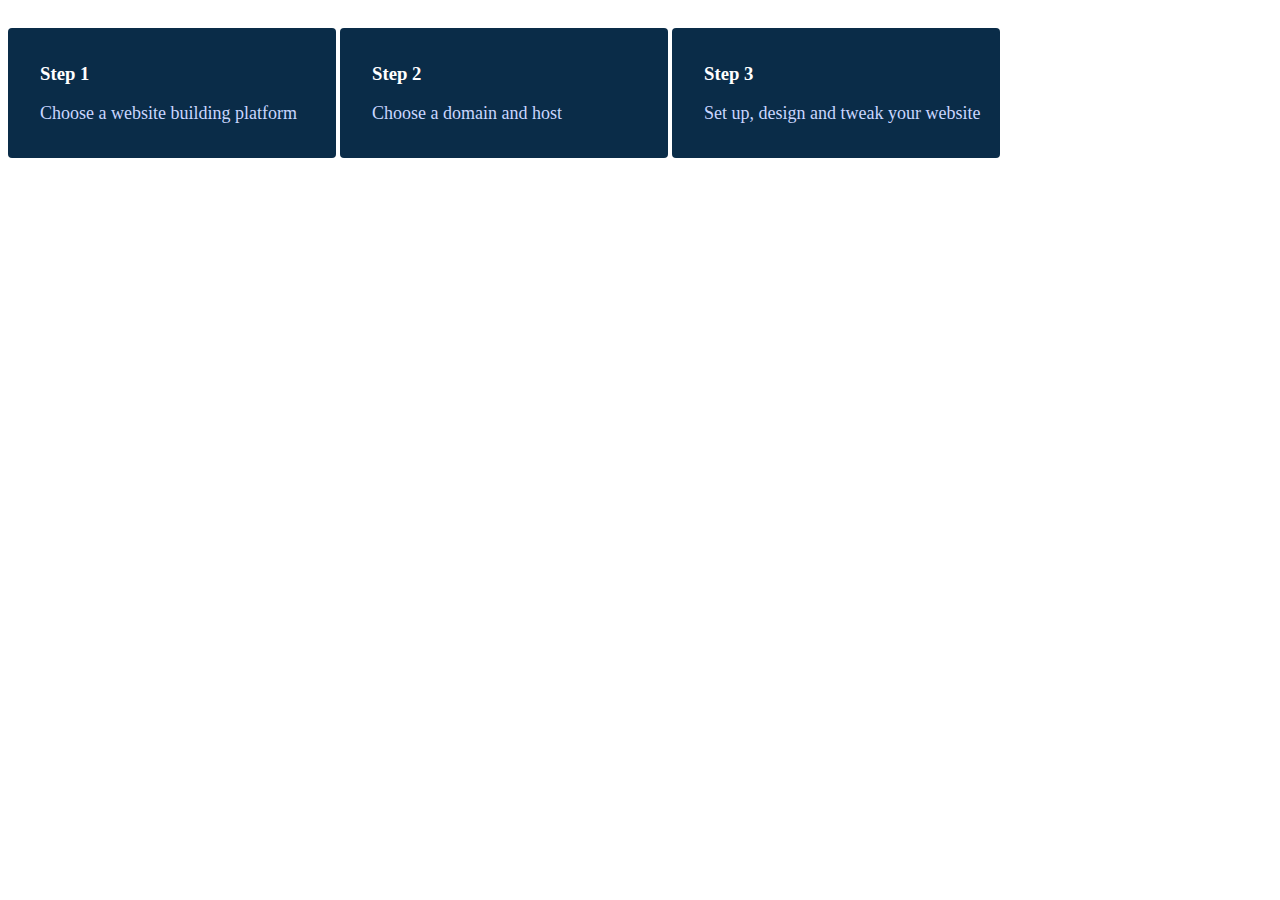
<file: 04-CSS_Box_Model/01. Block Model Container_Ресурси/07_Make-Your-Own-Website/make-your-olwn-website.html>
<!DOCTYPE html>
<html>

<head>
    <title>Make Your Own Website</title>
    <link rel="stylesheet" href="styles.css">
</head>

<body>
    <main>
        <div class="left">
            <h3>Step 1</h3>
            <p>Choose a website building platform</p>
        </div>
        <div class="center">
            <h3>Step 2</h3>
            <p>Choose a domain and host</p>
        </div>
        <div class="right">
            <h3>Step 3</h3>
            <p>Set up, design and tweak your website</p>
        </div>
    </main>
</body>

</html>
</file>
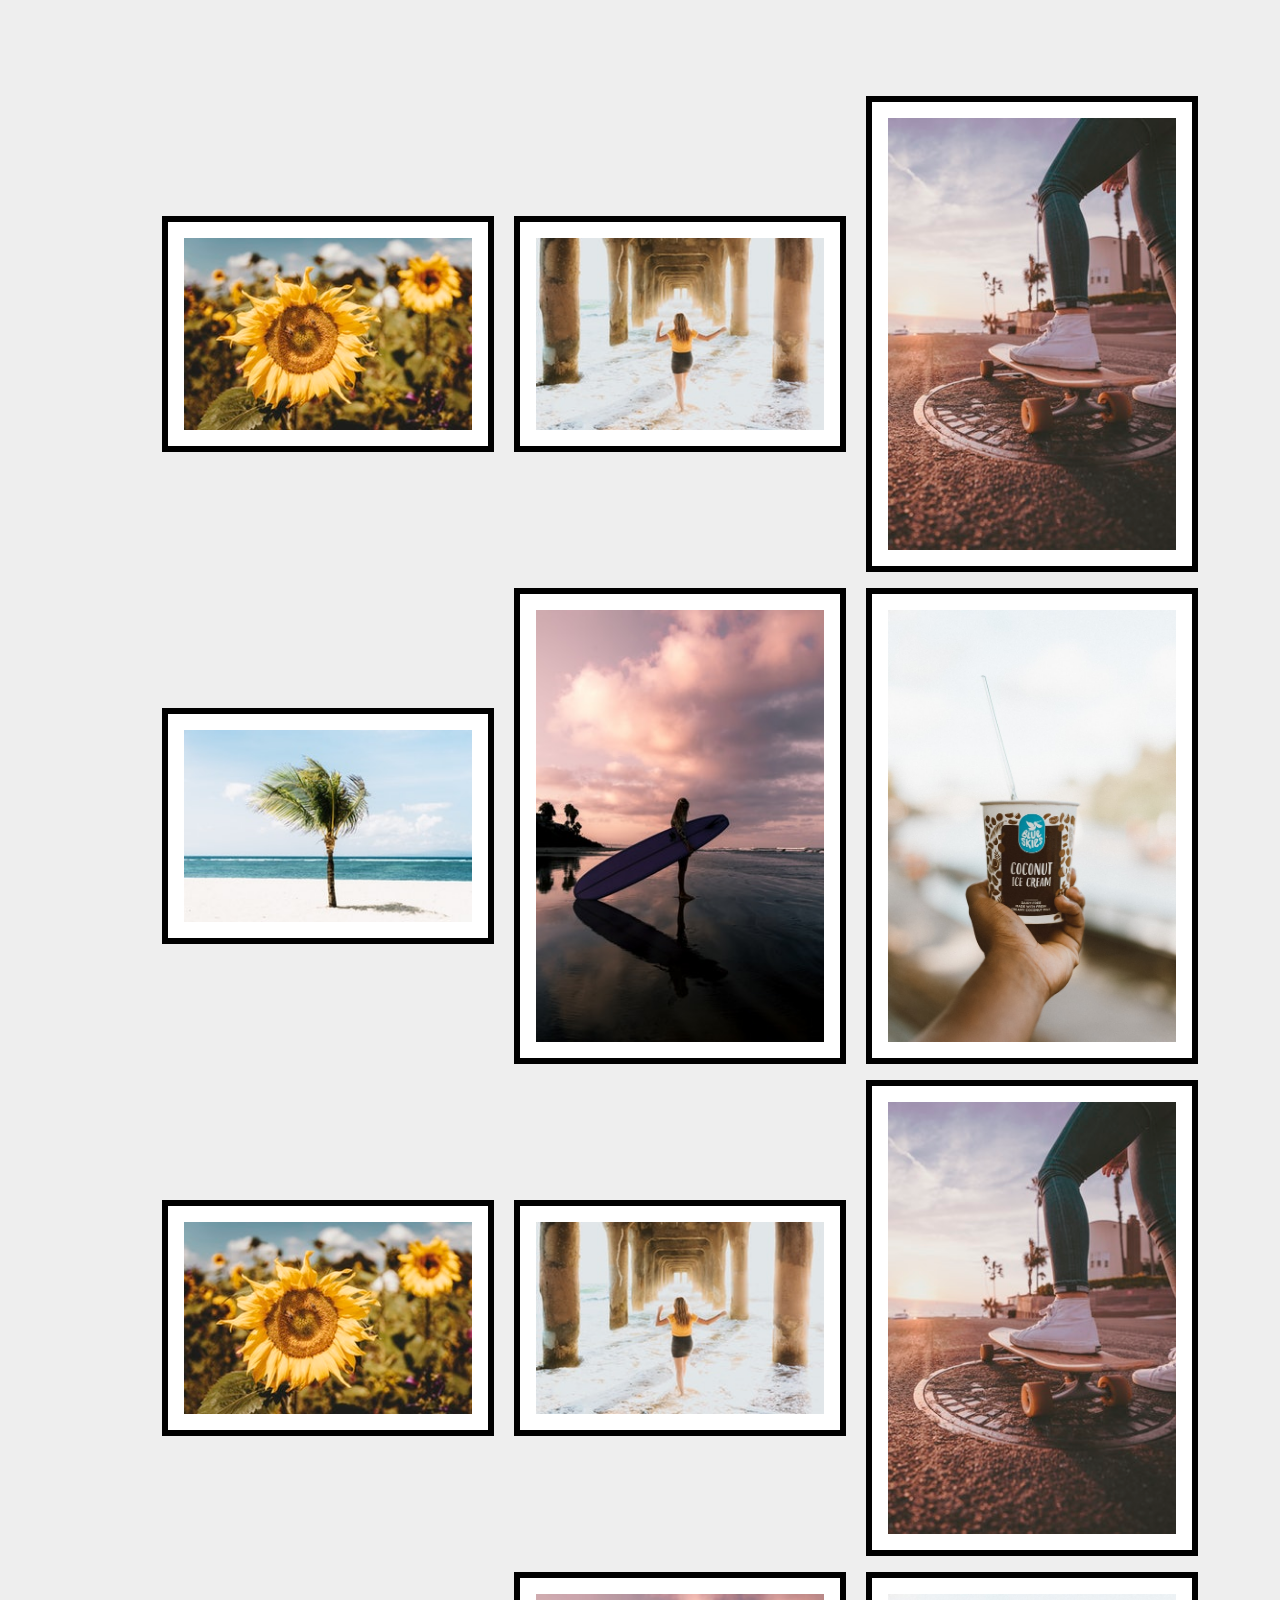
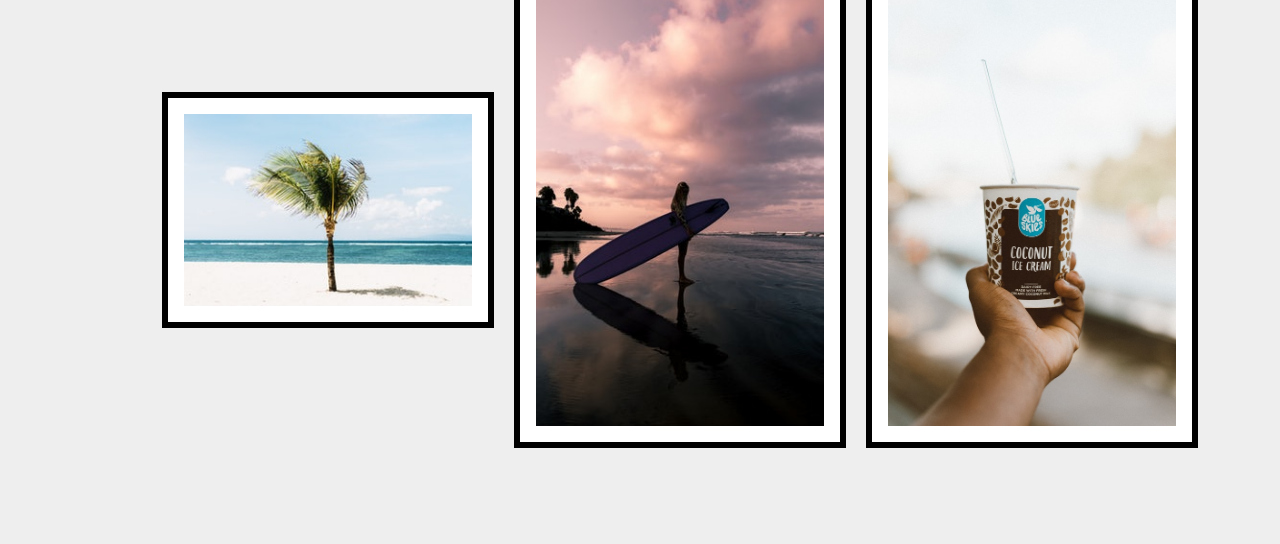
<file: 04-CSS_Box_Model/01. Block Model Container_Ресурси/08_Photo-gallery-inline-block/photoGalleryInlineBlock.html>
<!DOCTYPE html>
<html lang="en">
<head>
    <meta charset="UTF-8">
    <meta http-equiv="X-UA-Compatible" content="IE=edge">
    <meta name="viewport" content="width=device-width, initial-scale=1.0">
    <link rel="stylesheet" href="./photoGalleryInlineBlock.css" type="text/css">
    <title>Photo Gallery - Inline Block</title>
</head>
<body>

    <ul class="gallery">
        <li>
            <img src="picture1.jpg">
        </li>

        <li>
            <img src="picture2.jpg">
        </li>

        <li>
            <img src="picture3.jpg">
        </li>

        <li>
            <img src="picture4.jpg">
        </li>

        <li>
            <img src="picture5.jpg">
        </li>

        <li>
            <img src="picture6.jpg">
        </li>

        <li>
            <img src="picture1.jpg">
        </li>

        <li>
            <img src="picture2.jpg">
        </li>

        <li>
            <img src="picture3.jpg">
        </li>

        <li>
            <img src="picture4.jpg">
        </li>

        <li>
            <img src="picture5.jpg">
        </li>

        <li>
            <img src="picture6.jpg">
        </li>

    </ul>

  

</body>
</html>
</file>
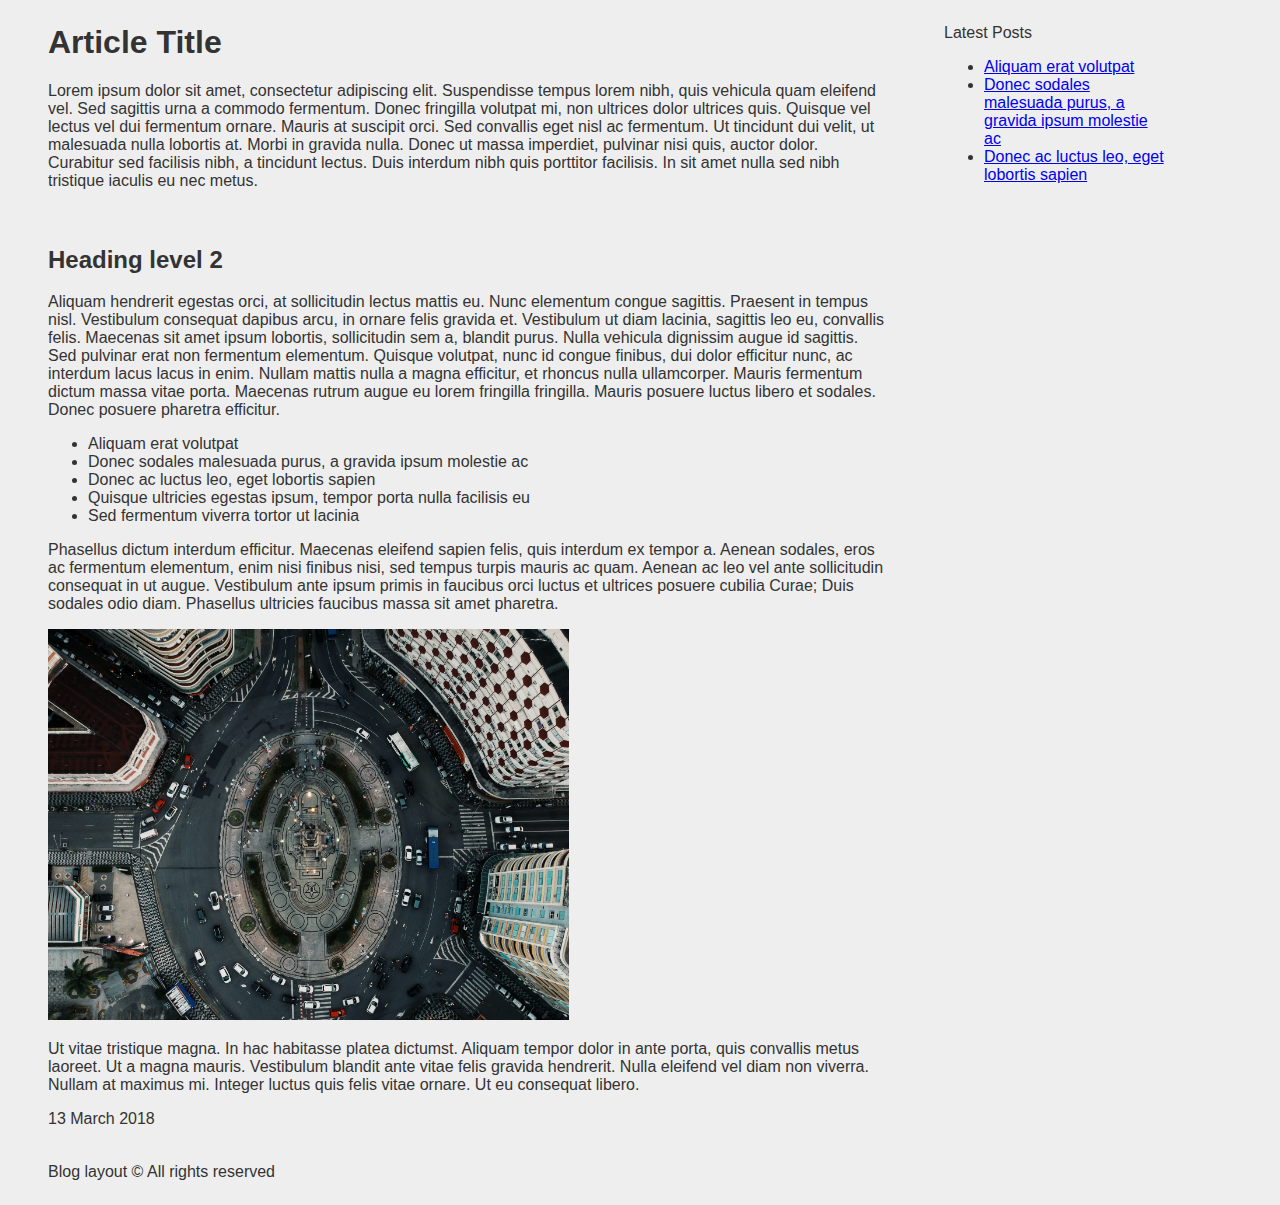
<file: 04-CSS_Box_Model/01. Block Model Container_Ресурси/09_Blog-layout-inline-block/blogLayoutInlineBlock.html>
<!DOCTYPE html>
<html lang="en">
<head>
    <meta charset="UTF-8">
    <meta http-equiv="X-UA-Compatible" content="IE=edge">
    <meta name="viewport" content="width=device-width, initial-scale=1.0">
    <link href="./blogLayoutInlineBlock.css" rel="stylesheet" type="text/css">
    <title>Blog Layout Inline Block</title>

</head>
<body>
    <aside>
        Latest Posts
        <ul>
        <li><a href="#">Aliquam erat volutpat</a></li>
        <li><a href="#">Donec sodales malesuada purus, a gravida ipsum molestie ac</a></li>
        <li><a href="#">Donec ac luctus leo, eget lobortis sapien</a></li>
        </ul>
    </aside>

    <article>
        <section>
            <h1>Article Title</h1>
            <p> 
                Lorem ipsum dolor sit amet, consectetur adipiscing elit. Suspendisse tempus lorem nibh, quis vehicula quam eleifend vel. Sed sagittis urna a commodo fermentum. Donec fringilla volutpat mi, non ultrices dolor ultrices quis. Quisque vel lectus vel dui fermentum ornare. Mauris at suscipit orci. Sed convallis eget nisl ac fermentum. Ut tincidunt dui velit, ut malesuada nulla lobortis at. Morbi in gravida nulla. Donec ut massa imperdiet, pulvinar nisi quis, auctor dolor. Curabitur sed facilisis nibh, a tincidunt lectus. Duis interdum nibh quis porttitor facilisis. In sit amet nulla sed nibh tristique iaculis eu nec metus.
            </p>
        </section>

        <section>
            <h2>Heading level 2</h2>
            <p>
                Aliquam hendrerit egestas orci, at sollicitudin lectus mattis eu. Nunc elementum congue sagittis. Praesent in tempus nisl. Vestibulum consequat dapibus arcu, in ornare felis gravida et. Vestibulum ut diam lacinia, sagittis leo eu, convallis felis. Maecenas sit amet ipsum lobortis, sollicitudin sem a, blandit purus. Nulla vehicula dignissim augue id sagittis. Sed pulvinar erat non fermentum elementum. Quisque volutpat, nunc id congue finibus, dui dolor efficitur nunc, ac interdum lacus lacus in enim. Nullam mattis nulla a magna efficitur, et rhoncus nulla ullamcorper. Mauris fermentum dictum massa vitae porta. Maecenas rutrum augue eu lorem fringilla fringilla. Mauris posuere luctus libero et sodales. Donec posuere pharetra efficitur.
            </p>

            <ul>
                <li>Aliquam erat volutpat</li>
                <li>Donec sodales malesuada purus, a gravida ipsum molestie ac</li>
                <li>Donec ac luctus leo, eget lobortis sapien</li>
                <li>Quisque ultricies egestas ipsum, tempor porta nulla facilisis eu</li>
                <li>Sed fermentum viverra tortor ut lacinia</li>
            </ul>

            <p>
                Phasellus dictum interdum efficitur. Maecenas eleifend sapien felis, quis interdum ex tempor a. Aenean sodales, eros ac fermentum elementum, enim nisi finibus nisi, sed tempus turpis mauris ac quam. Aenean ac leo vel ante sollicitudin consequat in ut augue. Vestibulum ante ipsum primis in faucibus orci luctus et ultrices posuere cubilia Curae; Duis sodales odio diam. Phasellus ultricies faucibus massa sit amet pharetra.
            </p>

            <img src="picture.jpg" />

            <p>
                Ut vitae tristique magna. In hac habitasse platea dictumst. Aliquam tempor dolor in ante porta, quis convallis metus laoreet. Ut a magna mauris. Vestibulum blandit ante vitae felis gravida hendrerit. Nulla eleifend vel diam non viverra. Nullam at maximus mi. Integer luctus quis felis vitae ornare. Ut eu consequat libero.
            </p>

            <p>
                13 March 2018
            </p>
        </section>

        <footer>Blog layout &copy; All rights reserved</footer>

    </article>

    
</body>
</html>
</file>
<file: 03-CSSandTypography/03.CSS-and-Typography-Exercise-Resources/11_Create-Typography-CSS/style.css>
body{
    font-family: Helvetica, sans-serif;
  font-size: 16px;
  line-height: 1.5rem;
}

p{
    padding-left: 1.5rem;
}

h1, h2, h3, h4, h5, h6{
    font-family: Georgia, serif;
}



#first-level{
    list-style-type: square;
}

#first-level ul{
    list-style-type:disc;
}

#first-level ul ul{
    list-style-type:circle;
}

table{
    width: 100%;
}

table, th, td {
    border: 1px solid lightgray;
    border-collapse: collapse;
  }  

thead{
    background-color: lightgray;
    font-weight: bold;
}

blockquote{
    border-left: 3px solid rgb(221,221,221);
    font-style: italic;
}

blockquote p{
    padding-left: 1.5rem;
}

#author{
    text-align: right;
}
</file>
<file: 01-IntroductionToHTMLandCSS/10/world-cup-news.css>
#wrapper{
    width: 700px;
    height: 730px;
    border: 1px solid #000000;
    margin: auto;
    padding: 10px 20px;
    background-color: #a6e1ec;
}

li{
    width: 595px;
    padding: 10px;
    margin-bottom: 5px;
    font-size: 14px;
    border:  1px solid #000000;
}

img{
    width: 200px;
    margin-right: 10px;
    vertical-align: middle;
}

.text {
    color:#3f51b5;
}
</file>
<file: 03-CSSandTypography/03.CSS-and-Typography-Exercise-Resources/01_Restaurant-Menu/restaurantMenu.css>
body{
    text-align: center;
}

h1{
    font-family: 'Sentinel A', 'Sentinel B', Georgia, 'Times New Roman', Times, serif;
    font-weight: 400;
    line-height: 1.15;
    color: #747474;
}

span{
    font-family: 'Graphik Semibold Web', 'Open Sans', 'Helvetica Neue', Helvetica, Arial, sans-serif;
    font-style: oblique;
    font-weight: 600;
    font-size: 16px;
    line-height: 1.46;
    color: #5c5a5a;
}

p{
    font-family:  'Graphik Regular Web', 'Helvetica Neue', Helvetica, Arial, sans-serif;
    font-weight: 400;
    font-size: 16px;
    line-height: 1.46;
    color:  #5c5a5a;
}
</file>
<file: 03-CSSandTypography/03.CSS-and-Typography-Exercise-Resources/02_Style-Lists/styles.css>
/* TODO: style the html */
</file>
<file: 03-CSSandTypography/03.CSS-and-Typography-Exercise-Resources/03_Styling-Tables/styles.css>
/* TODO: style the html */
</file>
<file: 03-CSSandTypography/03.CSS-and-Typography-Exercise-Resources/06_Contrasting-Colors/styles.css>
/* TODO: style the html */
</file>
<file: 03-CSSandTypography/03.CSS-and-Typography-Exercise-Resources/07_The-Making-Of-A-CSS-Font/styles.css>
/* TODO: style the html */
</file>
<file: 03-CSSandTypography/03.CSS-and-Typography-Exercise-Resources/09_Icon-Font-Buttons/styles.css>
/* TODO: style the html */
</file>
<file: 03-CSSandTypography/03.CSS-and-Typography-Exercise-Resources/10_Icon-Font-List/styles.css>
/* TODO: style the html */
</file>
<file: 04-CSS_Box_Model/01. Block Model Container_Ресурси/01_Box-Model-Container/styles.css>
/* TODO: style the html */

body{
    background-color:  lightslategray;
}

p{
    width: 300px;
    padding: 20px;
    margin: auto;
    background-color:  #0F4069;
    border: 2px solid #e6eaef;

    border-top-left-radius: 15px;
    border-bottom-right-radius: 15px;

    border-top-right-radius: 50px;
    border-bottom-left-radius: 50px;
    
}
</file>
<file: 04-CSS_Box_Model/01. Block Model Container_Ресурси/04_Article/styles.css>
/* TODO: style the html */
</file>
<file: 04-CSS_Box_Model/01. Block Model Container_Ресурси/05_Blog-Article/styles.css>
/* TODO: style the html */
</file>
<file: 04-CSS_Box_Model/01. Block Model Container_Ресурси/07_Make-Your-Own-Website/styles.css>
/* TODO: style the html */

div{
    width: 280px;
    display: inline-block;
    padding: 16px 16px 16px 0;
    padding-left: 32px;
    margin-top: 20px;
    background-color: #0A2C48;
    color: #fff;
    border-radius: 4px;
}

div:hover{
    background-color: #2A4C68;
}

p{
    color: #c9d6ff;
    font-size: 18px;
}
</file>
<file: 04-CSS_Box_Model/01. Block Model Container_Ресурси/08_Photo-gallery-inline-block/photoGalleryInlineBlock.css>
body{
    padding: 5rem;
    background-color: #eee;
}

ul.gallery{
    width: 100%;
    margin: 0 auto;
    text-align: center;
}

li{
    width: 18rem;
    display: inline-block;
    background-color: #fff;
    border: 0.4rem solid #000;
    padding: 1rem;
    vertical-align: middle;
    margin: 0.5rem;
}

img{
    display: block;
    width: 100%;
    height: auto;
}
</file>
<file: 04-CSS_Box_Model/01. Block Model Container_Ресурси/09_Blog-layout-inline-block/blogLayoutInlineBlock.css>
body{
    font-family:Helvetica, sans-serif;
    background-color: rgb(238, 238, 238);

    color: rgb(51, 51, 51);

    margin: 1.5rem 7rem 1.5rem 3rem;
}

section{
    width: 75%;
    padding-bottom: 1.2rem;
}

img{
    width: 62%;
}


aside{
    float: right;
    width: 20%;
}
</file>
